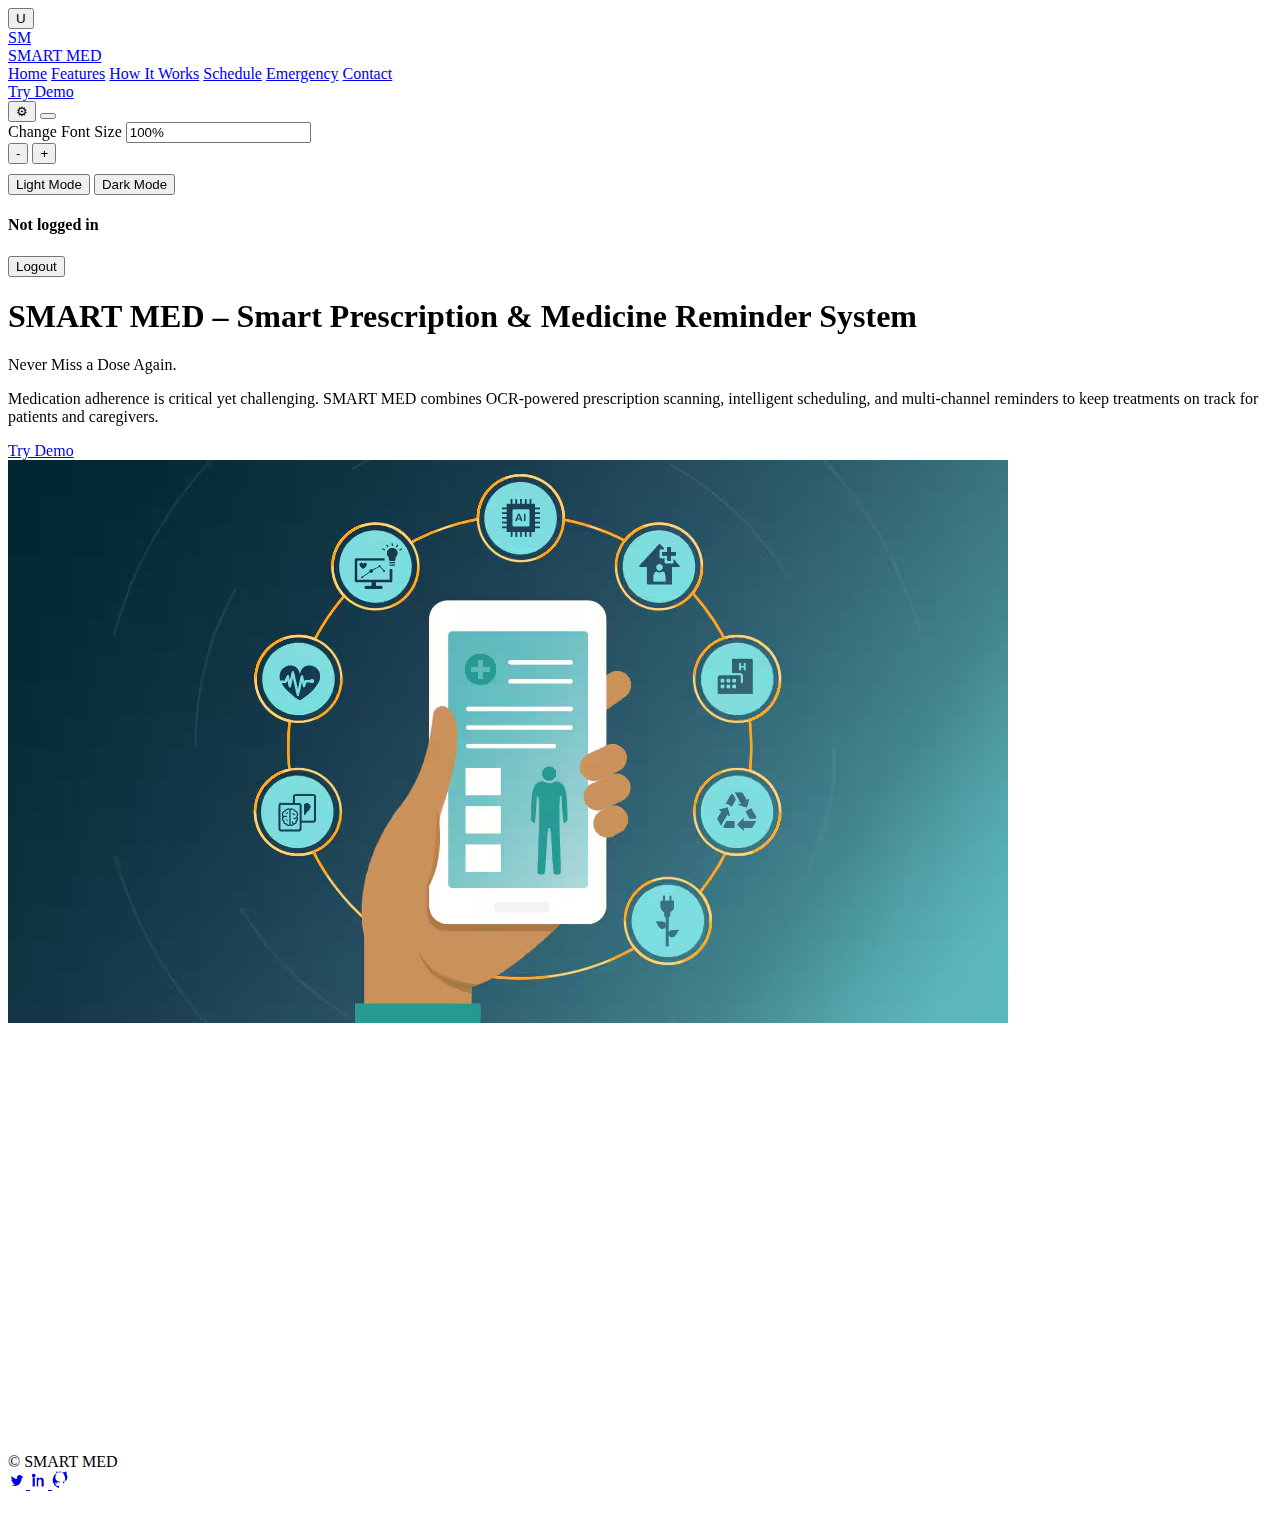
<file: index.html>
<!doctype html>
<html lang="en">
<head>
  <meta charset="utf-8">
  <meta name="viewport" content="width=device-width, initial-scale=1">
  <title>SMART MED – Smart Prescription & Medicine Reminder System</title>
  <link href="https://fonts.googleapis.com/css2?family=Inter:wght@400;600;700&display=swap" rel="stylesheet">
  <link href="https://unpkg.com/aos@2.3.4/dist/aos.css" rel="stylesheet">
  <link rel="stylesheet" href="assets/css/style.css">
</head>
<body>
  <header class="navbar">
    <div class="container nav-inner">
      <button class="profile-btn" id="profile-btn" aria-label="Profile">U</button>
      <a class="brand" href="index.html">
        <div class="brand-badge">SM</div>
        SMART MED
      </a>
      <nav class="nav-links">
        <a href="index.html">Home</a>
        <a href="features.html">Features</a>
        <a href="how-it-works.html">How It Works</a>
        <a href="schedule.html">Schedule</a>
        <a href="emergency.html">Emergency</a>
        <a href="contact.html">Contact</a>
      </nav>
      <div class="nav-cta">
        <a class="btn btn-outline" href="demo.html">Try Demo</a>
      </div>
      <button class="settings-btn" id="settings-btn" aria-label="Settings">⚙</button>
      <button class="nav-toggle"><span></span></button>
    </div>
    <div id="settings-menu" class="settings-menu" data-aos="fade-down">
      <div class="field">
        <label class="label" for="font-input">Change Font Size</label>
        <input class="input" id="font-input" type="text" value="100%">
      </div>
      <div class="font-actions">
        <button class="btn" id="font-minus" type="button">-</button>
        <button class="btn" id="font-plus" type="button">+</button>
      </div>
      <div class="field" style="margin-top:10px">
        <button class="btn" id="theme-light" type="button">Light Mode</button>
        <button class="btn" id="theme-dark" type="button">Dark Mode</button>
      </div>
    </div>
    <div id="profile-menu" class="profile-menu" data-aos="fade-down">
      <h4 id="profile-label">Not logged in</h4>
      <div class="profile-row"><button class="btn" id="logout-btn" type="button">Logout</button></div>
    </div>
  </header>
  <main>
    <section class="hero container" data-aos="fade-up">
      <div class="hero-text">
        <h1>SMART MED – Smart Prescription & Medicine Reminder System</h1>
        <div class="tagline">Never Miss a Dose Again.</div>
        <p>Medication adherence is critical yet challenging. SMART MED combines OCR-powered prescription scanning, intelligent scheduling, and multi-channel reminders to keep treatments on track for patients and caregivers.</p>
        <div class="btns">
          <a class="btn" href="demo.html">Try Demo</a>
        </div>
      </div>
      <div class="hero-image" aria-hidden="true">
        <img src="assets/img/health.avif" alt="Health banner">
      </div>
    </section>
    <section class="section container" data-aos="fade-up">
      <h2 class="section-title">Why SMART MED</h2>
      <p class="section-sub">Built for patients, caregivers, and clinicians with reliable reminders, clear prescriptions, and actionable insights.</p>
      <div class="btns">
        <a class="btn btn-outline" href="features.html">Explore Features</a>
        <a class="btn" href="how-it-works.html">See How It Works</a>
      </div>
    </section>
  </main>
  <section class="section container" data-aos="fade-up">
    <h2 class="section-title">About Us</h2>
    <p class="section-sub">Developed by the SMART MED team.</p>
    <div class="grid features-grid">
      <div class="feature-card">
        <div class="feature-icon"></div>
        <div>
          <h3>Krishna Singh</h3>
        </div>
      </div>
      <div class="feature-card">
        <div class="feature-icon"></div>
        <div>
          <h3>Utkarsh Rai</h3>
        </div>
      </div>
      <div class="feature-card">
        <div class="feature-icon"></div>
        <div>
          <h3>Abhijeet Jadhav</h3>
        </div>
      </div>
      <div class="feature-card">
        <div class="feature-icon"></div>
        <div>
          <h3>Akula Vivek</h3>
        </div>
      </div>
      <div class="feature-card">
        <div class="feature-icon"></div>
        <div>
          <h3>Harshit Hindocha</h3>
        </div>
      </div>
    </div>
  </section>
  
  <footer class="footer">
    <div class="container footer-inner">
      <div class="kicker">© SMART MED</div>
      <div class="social">
        <a href="https://twitter.com" aria-label="Twitter">
          <svg viewBox="0 0 24 24" width="18" height="18" fill="currentColor"><path d="M21 7.5c-.6.3-1.3.5-2 .6.7-.4 1.2-1.1 1.4-1.9-.7.4-1.4.7-2.2.8A3.4 3.4 0 0 0 12 9.6c0 .3 0 .6.1.8-2.9-.1-5.5-1.6-7.2-3.9-.3.6-.5 1.3-.5 2 0 1.4.7 2.6 1.8 3.3-.6 0-1.2-.2-1.7-.5 0 2 1.4 3.7 3.2 4.1-.3.1-.7.1-1 .1-.2 0-.5 0-.7-.1.5 1.6 2 2.8 3.7 2.8A6.9 6.9 0 0 1 3 18.5a9.7 9.7 0 0 0 5.3 1.6c6.3 0 9.8-5.2 9.8-9.8v-.4c.7-.5 1.2-1.1 1.9-1.8z"/></svg>
        </a>
        <a href="https://linkedin.com" aria-label="LinkedIn">
          <svg viewBox="0 0 24 24" width="18" height="18" fill="currentColor"><path d="M4.98 3.5a2.5 2.5 0 1 0 0 5.01 2.5 2.5 0 0 0 0-5.01zM3.5 8.98h2.96v11.54H3.5zM9.02 8.98h2.84v1.58h.04c.4-.76 1.38-1.56 2.84-1.56 3.03 0 3.59 1.99 3.59 4.58v6.94h-2.96v-6.15c0-1.47-.03-3.36-2.05-3.36-2.05 0-2.36 1.6-2.36 3.25v6.26H9.02z"/></svg>
        </a>
        <a href="https://github.com" aria-label="GitHub">
          <svg viewBox="0 0 24 24" width="18" height="18" fill="currentColor"><path d="M12 .8a11.2 11.2 0 0 0-3.5 21.8c.6.1.8-.3.8-.6v-2.2c-3.4.7-4.1-1.6-4.1-1.6-.6-1.4-1.3-1.8-1.3-1.8-1-.7.1-.7.1-.7 1.1.1 1.7 1.1 1.7 1.1 1 .1 1.7-.8 2.1-1.3-.9-.1-1.7-.4-2.4-.9 0 0 .8-.1 1.5-.1 1.6 0 2.9.9 3.3 1.4v-1.8c-2.8-.3-5.7-1.4-5.7-6.2 0-1.4.5-2.6 1.2-3.5-.1-.3-.5-1.8.1-3.7 0 0 1-.3 3.6 1.4 1-.3 2-.5 3.1-.5s2.1.2 3.1.5c2.6-1.7 3.6-1.4 3.6-1.4.6 1.9.2 3.4.1 3.7.8.9 1.2 2.1 1.2 3.5 0 4.8-2.9 6-5.7 6.2v2c0 .3.2.7.8.6A11.2 11.2 0 0 0 12 .8z"/></svg>
        </a>
      </div>
    </div>
  </footer>
  <script src="https://unpkg.com/aos@2.3.4/dist/aos.js"></script>
  <script src="assets/js/main.js"></script>
</body>
</html>
</file>
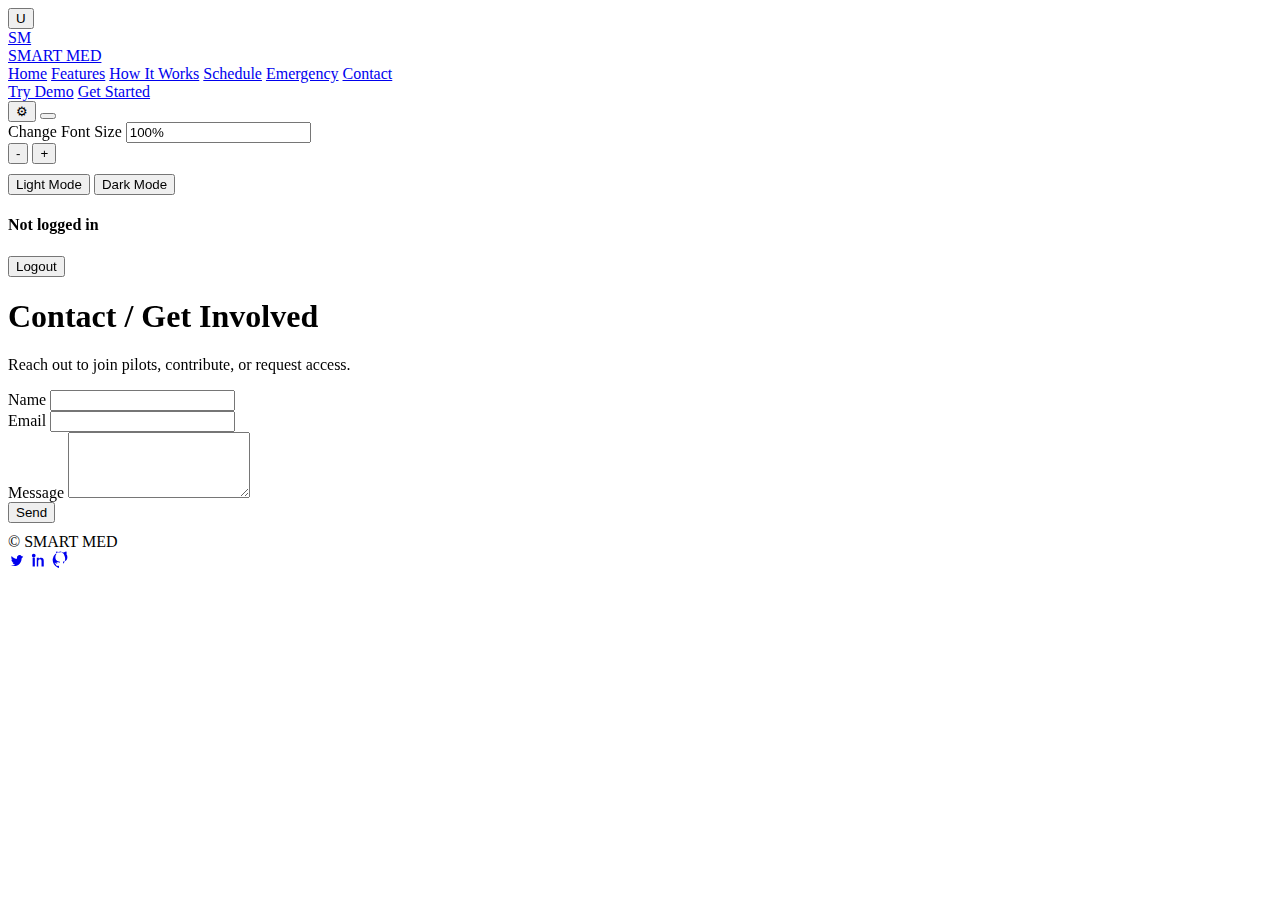
<file: contact.html>
<!doctype html>
<html lang="en">
<head>
  <meta charset="utf-8">
  <meta name="viewport" content="width=device-width, initial-scale=1">
  <title>SMART MED – Contact</title>
  <link href="https://fonts.googleapis.com/css2?family=Inter:wght@400;600;700&display=swap" rel="stylesheet">
  <link href="https://unpkg.com/aos@2.3.4/dist/aos.css" rel="stylesheet">
  <link rel="stylesheet" href="assets/css/style.css">
</head>
<body>
  <header class="navbar">
    <div class="container nav-inner">
      <button class="profile-btn" id="profile-btn" aria-label="Profile">U</button>
      <a class="brand" href="index.html">
        <div class="brand-badge">SM</div>
        SMART MED
      </a>
      <nav class="nav-links">
        <a href="index.html">Home</a>
        <a href="features.html">Features</a>
        <a href="how-it-works.html">How It Works</a>
        <a href="schedule.html">Schedule</a>
        <a href="emergency.html">Emergency</a>
        <a href="contact.html">Contact</a>
      </nav>
      <div class="nav-cta">
        <a class="btn btn-outline" href="demo.html">Try Demo</a>
        <a class="btn btn-primary" href="get-started.html">Get Started</a>
      </div>
      <button class="settings-btn" id="settings-btn" aria-label="Settings">⚙</button>
      <button class="nav-toggle"><span></span></button>
    </div>
    <div id="settings-menu" class="settings-menu" data-aos="fade-down">
      <div class="field">
        <label class="label" for="font-input">Change Font Size</label>
        <input class="input" id="font-input" type="text" value="100%">
      </div>
      <div class="font-actions">
        <button class="btn" id="font-minus" type="button">-</button>
        <button class="btn" id="font-plus" type="button">+</button>
      </div>
      <div class="field" style="margin-top:10px">
        <button class="btn" id="theme-light" type="button">Light Mode</button>
        <button class="btn" id="theme-dark" type="button">Dark Mode</button>
      </div>
    </div>
    <div id="profile-menu" class="profile-menu" data-aos="fade-down">
      <h4 id="profile-label">Not logged in</h4>
      <div class="profile-row"><button class="btn" id="logout-btn" type="button">Logout</button></div>
    </div>
  </header>
  <main>
    <section class="section container" data-aos="fade-up">
      <h1 class="section-title">Contact / Get Involved</h1>
      <p class="section-sub">Reach out to join pilots, contribute, or request access.</p>
      <div class="form">
        <form id="contact-form">
          <div class="field">
            <label class="label" for="name">Name</label>
            <input class="input" id="name" name="name" required>
          </div>
          <div class="field">
            <label class="label" for="email">Email</label>
            <input class="input" id="email" name="email" type="email" required>
          </div>
          <div class="field">
            <label class="label" for="message">Message</label>
            <textarea class="textarea" id="message" name="message" rows="4" required></textarea>
          </div>
          <div class="field">
            <button class="btn btn-primary" type="submit">Send</button>
          </div>
        </form>
        <div id="contact-msg" class="section-sub" style="margin-top:10px"></div>
      </div>
    </section>
  </main>
  <footer class="footer">
    <div class="container footer-inner">
      <div class="kicker">© SMART MED</div>
      <div class="social">
        <a href="https://twitter.com" aria-label="Twitter"><svg viewBox="0 0 24 24" width="18" height="18" fill="currentColor"><path d="M21 7.5c-.6.3-1.3.5-2 .6.7-.4 1.2-1.1 1.4-1.9-.7.4-1.4.7-2.2.8A3.4 3.4 0 0 0 12 9.6c0 .3 0 .6.1.8-2.9-.1-5.5-1.6-7.2-3.9-.3.6-.5 1.3-.5 2 0 1.4.7 2.6 1.8 3.3-.6 0-1.2-.2-1.7-.5 0 2 1.4 3.7 3.2 4.1-.3.1-.7.1-1 .1-.2 0-.5 0-.7-.1.5 1.6 2 2.8 3.7 2.8A6.9 6.9 0 0 1 3 18.5a9.7 9.7 0 0 0 5.3 1.6c6.3 0 9.8-5.2 9.8-9.8v-.4c.7-.5 1.2-1.1 1.9-1.8z"/></svg></a>
        <a href="https://linkedin.com" aria-label="LinkedIn"><svg viewBox="0 0 24 24" width="18" height="18" fill="currentColor"><path d="M4.98 3.5a2.5 2.5 0 1 0 0 5.01 2.5 2.5 0 0 0 0-5.01zM3.5 8.98h2.96v11.54H3.5zM9.02 8.98h2.84v1.58h.04c.4-.76 1.38-1.56 2.84-1.56 3.03 0 3.59 1.99 3.59 4.58v6.94h-2.96v-6.15c0-1.47-.03-3.36-2.05-3.36-2.05 0-2.36 1.6-2.36 3.25v6.26H9.02z"/></svg></a>
        <a href="https://github.com" aria-label="GitHub"><svg viewBox="0 0 24 24" width="18" height="18" fill="currentColor"><path d="M12 .8a11.2 11.2 0 0 0-3.5 21.8c.6.1.8-.3.8-.6v-2.2c-3.4.7-4.1-1.6-4.1-1.6-.6-1.4-1.3-1.8-1.3-1.8-1-.7.1-.7.1-.7 1.1.1 1.7 1.1 1.7 1.1 1 .1 1.7-.8 2.1-1.3-.9-.1-1.7-.4-2.4-.9 0 0 .8-.1 1.5-.1 1.6 0 2.9.9 3.3 1.4v-1.8c-2.8-.3-5.7-1.4-5.7-6.2 0-1.4.5-2.6 1.2-3.5-.1-.3-.5-1.8.1-3.7 0 0 1-.3 3.6 1.4 1-.3 2-.5 3.1-.5s2.1.2 3.1.5c2.6-1.7 3.6-1.4 3.6-1.4.6 1.9.2 3.4.1 3.7.8.9 1.2 2.1 1.2 3.5 0 4.8-2.9 6-5.7 6.2v2c0 .3.2.7.8.6A11.2 11.2 0 0 0 12 .8z"/></svg></a>
      </div>
    </div>
  </footer>
  <script src="https://unpkg.com/aos@2.3.4/dist/aos.js"></script>
  <script src="assets/js/main.js"></script>
</body>
</html>
</file>
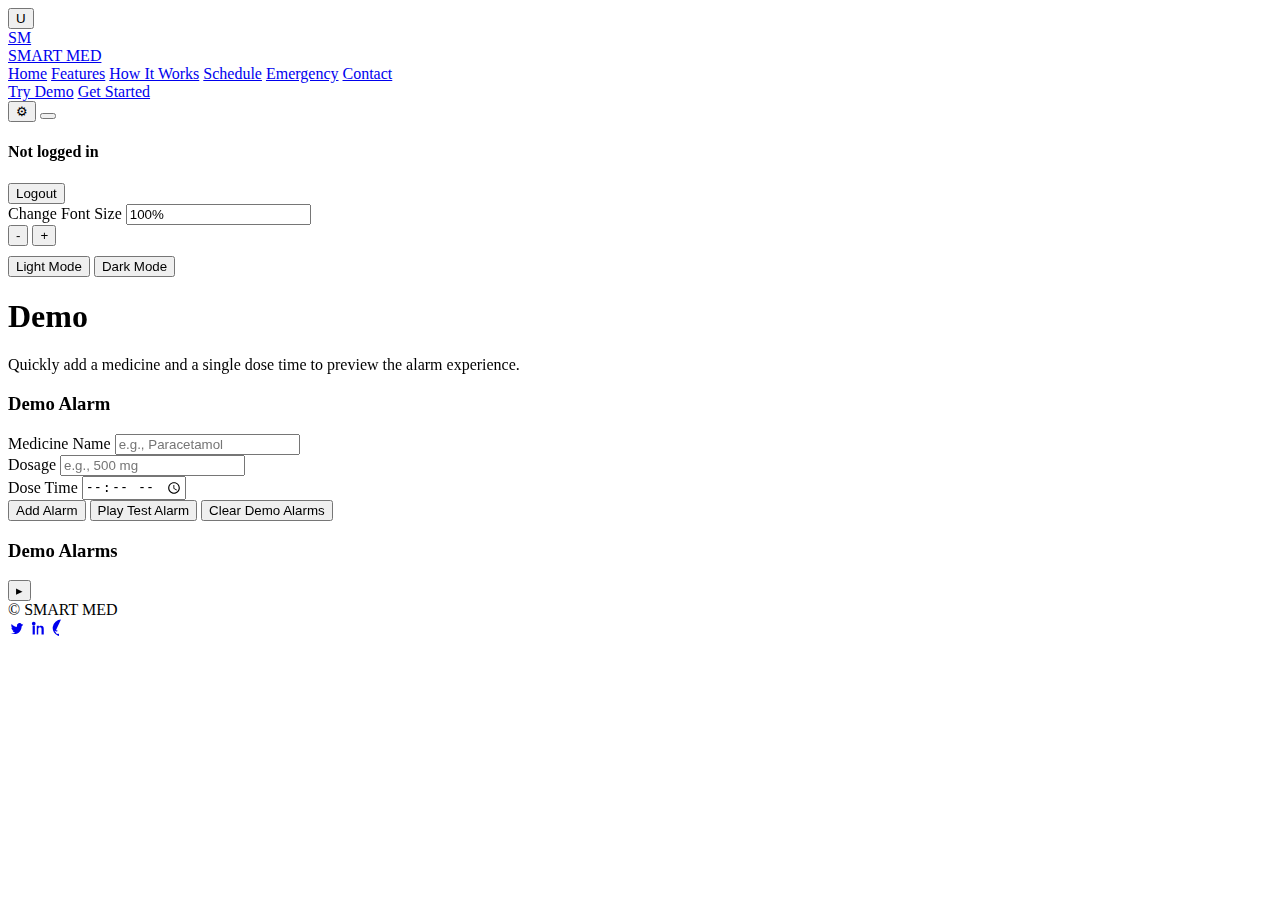
<file: demo.html>
<!doctype html>
<html lang="en">
<head>
  <meta charset="utf-8">
  <meta name="viewport" content="width=device-width, initial-scale=1">
  <title>SMART MED – Demo</title>
  <link href="https://fonts.googleapis.com/css2?family=Inter:wght@400;600;700&display=swap" rel="stylesheet">
  <link href="https://unpkg.com/aos@2.3.4/dist/aos.css" rel="stylesheet">
  <link rel="stylesheet" href="assets/css/style.css">
</head>
<body>
  <header class="navbar">
    <div class="container nav-inner">
      <button class="profile-btn" id="profile-btn" aria-label="Profile">U</button>
      <a class="brand" href="index.html">
        <div class="brand-badge">SM</div>
        SMART MED
      </a>
      <nav class="nav-links">
        <a href="index.html">Home</a>
        <a href="features.html">Features</a>
        <a href="how-it-works.html">How It Works</a>
        <a href="schedule.html">Schedule</a>
        <a href="emergency.html">Emergency</a>
        <a href="contact.html">Contact</a>
      </nav>
      <div class="nav-cta">
        <a class="btn btn-outline" href="demo.html">Try Demo</a>
        <a class="btn btn-primary" href="get-started.html">Get Started</a>
      </div>
      <button class="settings-btn" id="settings-btn" aria-label="Settings">⚙</button>
      <button class="nav-toggle"><span></span></button>
    </div>
    <div id="profile-menu" class="profile-menu" data-aos="fade-down">
      <h4 id="profile-label">Not logged in</h4>
      <div class="profile-row"><button class="btn" id="logout-btn" type="button">Logout</button></div>
    </div>
    <div id="settings-menu" class="settings-menu" data-aos="fade-down">
      <div class="field">
        <label class="label" for="font-input">Change Font Size</label>
        <input class="input" id="font-input" type="text" value="100%">
      </div>
      <div class="font-actions">
        <button class="btn" id="font-minus" type="button">-</button>
        <button class="btn" id="font-plus" type="button">+</button>
      </div>
      <div class="field" style="margin-top:10px">
        <button class="btn" id="theme-light" type="button">Light Mode</button>
        <button class="btn" id="theme-dark" type="button">Dark Mode</button>
      </div>
    </div>
  </header>
  <main>
    <section class="section container" data-aos="fade-up">
      <h1 class="section-title">Demo</h1>
      <p class="section-sub">Quickly add a medicine and a single dose time to preview the alarm experience.</p>
      <div class="demo">
        <div class="form">
          <h3>Demo Alarm</h3>
          <div class="field">
            <label class="label" for="d-med">Medicine Name</label>
            <input class="input" id="d-med" placeholder="e.g., Paracetamol">
          </div>
          <div class="field">
            <label class="label" for="d-dose">Dosage</label>
            <input class="input" id="d-dose" placeholder="e.g., 500 mg">
          </div>
          <div class="field">
            <label class="label" for="d-time">Dose Time</label>
            <input class="input" id="d-time" type="time">
          </div>
          <div class="field">
            <button class="btn btn-primary" id="d-add" type="button">Add Alarm</button>
            <button class="btn" id="d-test" type="button">Play Test Alarm</button>
            <button class="btn" id="d-clear" type="button">Clear Demo Alarms</button>
          </div>
        </div>
        <div class="schedule">
          <div class="collapse-header" id="d-alarms-toggle">
            <h3>Demo Alarms</h3>
            <button type="button" class="chevron-btn" aria-expanded="false">▸</button>
          </div>
          <div id="d-alarms" class="schedule-list hide"></div>
          <div id="d-banner" class="alarm-banner hide"></div>
        </div>
      </div>
    </section>
  </main>
  <footer class="footer">
    <div class="container footer-inner">
      <div class="kicker">© SMART MED</div>
      <div class="social">
        <a href="https://twitter.com" aria-label="Twitter"><svg viewBox="0 0 24 24" width="18" height="18" fill="currentColor"><path d="M21 7.5c-.6.3-1.3.5-2 .6.7-.4 1.2-1.1 1.4-1.9-.7.4-1.4.7-2.2.8A3.4 3.4 0 0 0 12 9.6c0 .3 0 .6.1.8-2.9-.1-5.5-1.6-7.2-3.9-.3.6-.5 1.3-.5 2 0 1.4.7 2.6 1.8 3.3-.6 0-1.2-.2-1.7-.5 0 2 1.4 3.7 3.2 4.1-.3.1-.7.1-1 .1-.2 0-.5 0-.7-.1.5 1.6 2 2.8 3.7 2.8A6.9 6.9 0 0 1 3 18.5a9.7 9.7 0 0 0 5.3 1.6c6.3 0 9.8-5.2 9.8-9.8v-.4c.7-.5 1.2-1.1 1.9-1.8z"/></svg></a>
        <a href="https://linkedin.com" aria-label="LinkedIn"><svg viewBox="0 0 24 24" width="18" height="18" fill="currentColor"><path d="M4.98 3.5a2.5 2.5 0 1 0 0 5.01 2.5 2.5 0 0 0 0-5.01zM3.5 8.98h2.96v11.54H3.5zM9.02 8.98h2.84v1.58h.04c.4-.76 1.38-1.56 2.84-1.56 3.03 0 3.59 1.99 3.59 4.58v6.94h-2.96v-6.15c0-1.47-.03-3.36-2.05-3.36-2.05 0-2.36 1.6-2.36 3.25v6.26H9.02z"/></svg></a>
        <a href="https://github.com" aria-label="GitHub"><svg viewBox="0 0 24 24" width="18" height="18" fill="currentColor"><path d="M12 .8a11.2 11.2 0 0 0-3.5 21.8c.6.1.8-.3.8-.6v-2.2c-3.4.7-4.1-1.6-4.1-1.6-.6-1.4-1.3-1.8-1.3-1.8-1-.7.1-.7.1-.7 1.1.1 1.7 1.1 1.7 1.1 1 .1 1.7-.8 2.1-1.3-.9-.1-1.7-.4-2.4-.9 0 0 .8-
 .1 1.5-.1 1.6 0 2.9.9 3.3 1.4v-1.8c-2.8-.3-5.7-1.4-5.7-6.2 0-1.4.5-2.6 1.2-3.5-.1-.3-.5-1.8.1-3.7 0 0 1-.3 3.6 1.4 1-.3 2-.5 3.1-.5s2.1.2 3.1.5c2.6-1.7 3.6-1.4 3.6-1.4.6 1.9.2 3.4.1 3.7.8.9 1.2 2.1 1.2 3.5 0 4.8-2.9 6-5.7 6.2v2c0 .3.2.7.8.6A11.2 11.2 0 0 0 12 .8z"/></svg></a>
      </div>
    </div>
  </footer>
  <script src="https://unpkg.com/aos@2.3.4/dist/aos.js"></script>
  <script src="assets/js/main.js"></script>
  <script>
  (function(){
    var list=document.getElementById('d-alarms');
    var toggle=document.getElementById('d-alarms-toggle');
    var btn=toggle?toggle.querySelector('.chevron-btn'):null; var open=false;
    function setOpen(o){ open=o; if(list) list.classList.toggle('hide', !open); if(btn){ btn.classList.toggle('open', o); btn.setAttribute('aria-expanded', String(o)); } }
    if(toggle && btn){ toggle.addEventListener('click', function(){ setOpen(!open); }); }
    var alarms=[]; var timeouts=[]; var banner=document.getElementById('d-banner');
    function playBeep(){ try{ var ctx=new (window.AudioContext||window.webkitAudioContext)(); var o=ctx.createOscillator(); var g=ctx.createGain(); o.frequency.value=880; o.type='sine'; o.connect(g); g.connect(ctx.destination); o.start(); setTimeout(function(){ g.gain.exponentialRampToValueAtTime(0.0001, ctx.currentTime+0.5); o.stop(); }, 800); }catch(e){ alert('Alarm!'); } }
    function render(){ if(!list) return; list.innerHTML=alarms.map(function(a,i){ return '<div class="schedule-item"><div><div class="pill">'+a.time+'</div><div>'+a.name+' • '+a.dose+'</div></div><div><button class="btn" data-i="'+i+'">Remove</button></div></div>'; }).join(''); Array.prototype.forEach.call(list.querySelectorAll('button[data-i]'), function(b){ b.addEventListener('click', function(){ var i=parseInt(b.getAttribute('data-i')); alarms.splice(i,1); render(); }); }); }
    function scheduleAt(hm, payload){ var parts=hm.split(':'); if(parts.length<2) return; var h=parseInt(parts[0]); var m=parseInt(parts[1]); var now=new Date(); var target=new Date(now.getFullYear(), now.getMonth(), now.getDate(), h, m, 0, 0); if(target<=now) target=new Date(target.getTime()+24*3600*1000); var ms=target.getTime()-now.getTime(); var t=setTimeout(function(){ banner.classList.remove('hide'); banner.textContent='Alarm: '+payload.name+' • '+payload.dose+' • '+hm; playBeep(); setTimeout(function(){ banner.classList.add('hide'); }, 6000); }, ms); timeouts.push(t); }
    var add=document.getElementById('d-add'); var test=document.getElementById('d-test'); var clear=document.getElementById('d-clear');
    if(add){ add.addEventListener('click', function(){ var name=document.getElementById('d-med').value.trim(); var dose=document.getElementById('d-dose').value.trim(); var time=document.getElementById('d-time').value.trim(); if(!name || !time){ alert('Enter medicine and dose time'); return; } alarms.push({ name:name, dose:dose||'', time:time }); render(); scheduleAt(time, { name:name, dose:dose||'' }); setOpen(true); }); }
    if(test){ test.addEventListener('click', function(){ banner.classList.remove('hide'); banner.textContent='Test Alarm'; playBeep(); setTimeout(function(){ banner.classList.add('hide'); }, 3000); }); }
    if(clear){ clear.addEventListener('click', function(){ alarms=[]; render(); timeouts.forEach(function(t){ try{ clearTimeout(t); }catch(e){} }); timeouts=[]; }); }
  })();
  </script>
  </body>
</html>
</file>
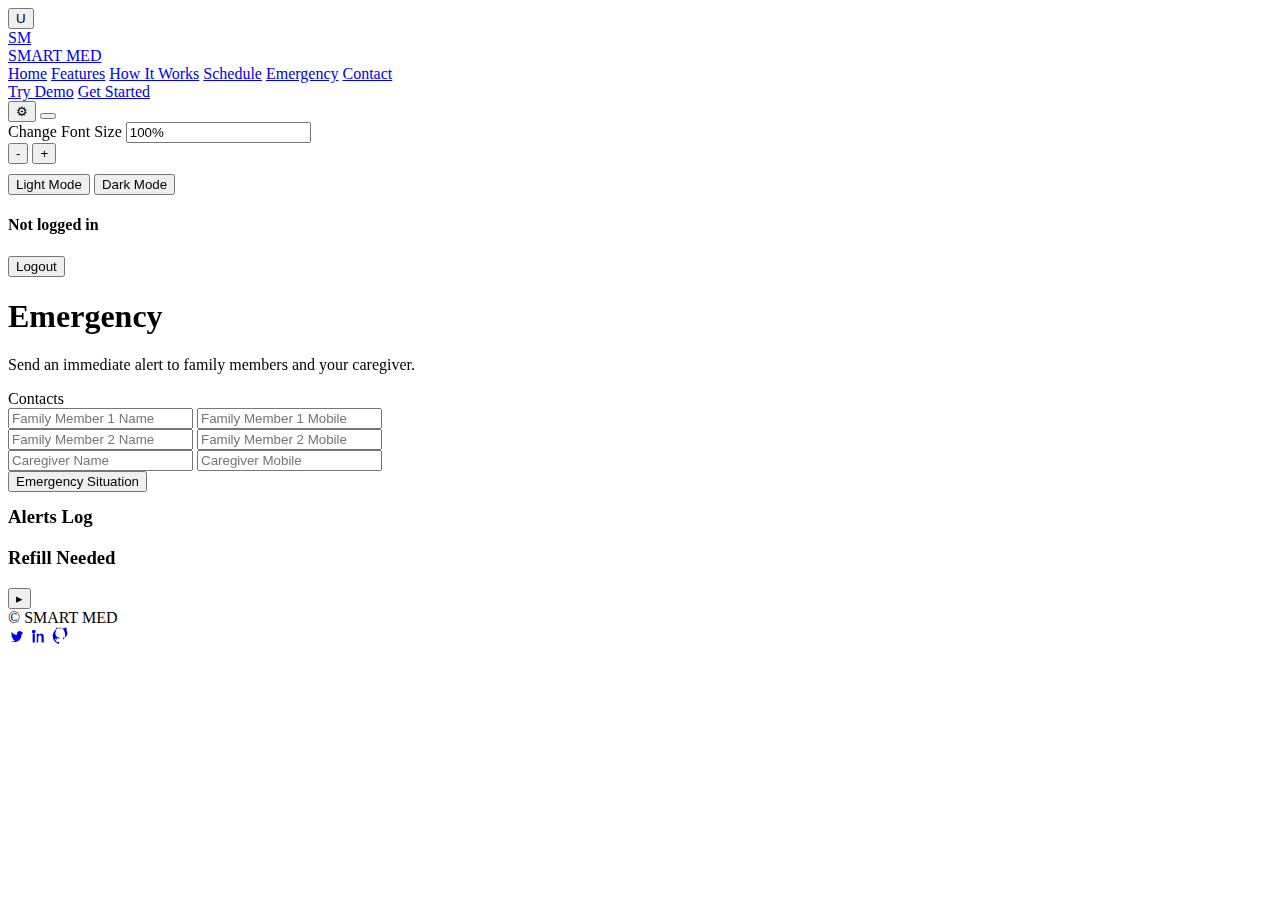
<file: emergency.html>
<!doctype html>
<html lang="en">
<head>
  <meta charset="utf-8">
  <meta name="viewport" content="width=device-width, initial-scale=1">
  <title>SMART MED – Emergency</title>
  <link href="https://fonts.googleapis.com/css2?family=Inter:wght@400;600;700&display=swap" rel="stylesheet">
  <link href="https://unpkg.com/aos@2.3.4/dist/aos.css" rel="stylesheet">
  <link rel="stylesheet" href="assets/css/style.css">
</head>
<body>
  <header class="navbar">
    <div class="container nav-inner">
      <button class="profile-btn" id="profile-btn" aria-label="Profile">U</button>
      <a class="brand" href="index.html">
        <div class="brand-badge">SM</div>
        SMART MED
      </a>
      <nav class="nav-links">
        <a href="index.html">Home</a>
        <a href="features.html">Features</a>
        <a href="how-it-works.html">How It Works</a>
        <a href="schedule.html">Schedule</a>
        <a href="emergency.html">Emergency</a>
        <a href="contact.html">Contact</a>
      </nav>
      <div class="nav-cta">
        <a class="btn btn-outline" href="demo.html">Try Demo</a>
        <a class="btn btn-primary" href="get-started.html">Get Started</a>
      </div>
      <button class="settings-btn" id="settings-btn" aria-label="Settings">⚙</button>
      <button class="nav-toggle"><span></span></button>
    </div>
    <div id="settings-menu" class="settings-menu" data-aos="fade-down">
      <div class="field">
        <label class="label" for="font-input">Change Font Size</label>
        <input class="input" id="font-input" type="text" value="100%">
      </div>
      <div class="font-actions">
        <button class="btn" id="font-minus" type="button">-</button>
        <button class="btn" id="font-plus" type="button">+</button>
      </div>
      <div class="field" style="margin-top:10px">
        <button class="btn" id="theme-light" type="button">Light Mode</button>
        <button class="btn" id="theme-dark" type="button">Dark Mode</button>
      </div>
    </div>
    <div id="profile-menu" class="profile-menu" data-aos="fade-down">
      <h4 id="profile-label">Not logged in</h4>
      <div class="profile-row"><button class="btn" id="logout-btn" type="button">Logout</button></div>
    </div>
  </header>
  <main>
    <section class="section container" data-aos="fade-up">
      <h1 class="section-title">Emergency</h1>
      <p class="section-sub">Send an immediate alert to family members and your caregiver.</p>
      <div class="form">
        <div class="field"><div class="label">Contacts</div></div>
        <div class="field">
          <div class="time-list">
            <input class="input" id="emer-fam1-name" placeholder="Family Member 1 Name">
            <input class="input" id="emer-fam1-mobile" placeholder="Family Member 1 Mobile">
          </div>
        </div>
        <div class="field">
          <div class="time-list">
            <input class="input" id="emer-fam2-name" placeholder="Family Member 2 Name">
            <input class="input" id="emer-fam2-mobile" placeholder="Family Member 2 Mobile">
          </div>
        </div>
        <div class="field">
          <div class="time-list">
            <input class="input" id="emer-care-name" placeholder="Caregiver Name">
            <input class="input" id="emer-care-mobile" placeholder="Caregiver Mobile">
          </div>
        </div>
        <div class="field">
          <button class="btn btn-secondary" id="emergency-btn" type="button">Emergency Situation</button>
        </div>
        <div id="emergency-banner" class="emergency-banner" style="display:none">MESSAGE DELIVERED</div>
        <h3 style="margin-top:14px">Alerts Log</h3>
        <div id="emergency-alerts" class="schedule-list"></div>
        <div class="collapse-header" id="emer-refill-toggle" style="margin-top:14px">
          <h3>Refill Needed</h3>
          <button type="button" class="chevron-btn" aria-expanded="false">▸</button>
        </div>
        <div id="emer-refill-list" class="schedule-list hide"></div>
      </div>
    </section>
  </main>
  <footer class="footer">
    <div class="container footer-inner">
      <div class="kicker">© SMART MED</div>
      <div class="social">
        <a href="https://twitter.com" aria-label="Twitter"><svg viewBox="0 0 24 24" width="18" height="18" fill="currentColor"><path d="M21 7.5c-.6.3-1.3.5-2 .6.7-.4 1.2-1.1 1.4-1.9-.7.4-1.4.7-2.2.8A3.4 3.4 0 0 0 12 9.6c0 .3 0 .6.1.8-2.9-.1-5.5-1.6-7.2-3.9-.3.6-.5 1.3-.5 2 0 1.4.7 2.6 1.8 3.3-.6 0-1.2-.2-1.7-.5 0 2 1.4 3.7 3.2 4.1-.3.1-.7.1-1 .1-.2 0-.5 0-.7-.1.5 1.6 2 2.8 3.7 2.8A6.9 6.9 0 0 1 3 18.5a9.7 9.7 0 0 0 5.3 1.6c6.3 0 9.8-5.2 9.8-9.8v-.4c.7-.5 1.2-1.1 1.9-1.8z"/></svg></a>
        <a href="https://linkedin.com" aria-label="LinkedIn"><svg viewBox="0 0 24 24" width="18" height="18" fill="currentColor"><path d="M4.98 3.5a2.5 2.5 0 1 0 0 5.01 2.5 2.5 0 0 0 0-5.01zM3.5 8.98h2.96v11.54H3.5zM9.02 8.98h2.84v1.58h.04c.4-.76 1.38-1.56 2.84-1.56 3.03 0 3.59 1.99 3.59 4.58v6.94h-2.96v-6.15c0-1.47-.03-3.36-2.05-3.36-2.05 0-2.36 1.6-2.36 3.25v6.26H9.02z"/></svg></a>
        <a href="https://github.com" aria-label="GitHub"><svg viewBox="0 0 24 24" width="18" height="18" fill="currentColor"><path d="M12 .8a11.2 11.2 0 0 0-3.5 21.8c.6.1.8-.3.8-.6v-2.2c-3.4 .7-4.1-1.6-4.1-1.6-.6-1.4-1.3-1.8-1.3-1.8-1-.7.1-.7.1-.7 1.1.1 1.7 1.1 1.7 1.1 1 .1 1.7-.8 2.1-1.3-.9-.1-1.7-.4-2.4-.9 0 0 .8-.1 1.5-.1 1.6 0 2.9 .9 3.3 1.4v-1.8c-2.8-.3-5.7-1.4-5.7-6.2 0-1.4 .5-2.6 1.2-3.5-.1-.3-.5-1.8 .1-3.7 0 0 1-.3 3.6 1.4 1-.3 2-.5 3.1-.5s2.1 .2 3.1 .5c2.6-1.7 3.6-1.4 3.6-1.4 .6 1.9 .2 3.4 .1 3.7 .8 .9 1.2 2.1 1.2 3.5 0 4.8-2.9 6-5.7 6.2v2c0 .3 .2 .7 .8 .6A11.2 11.2 0 0 0 12 .8z"/></svg></a>
      </div>
    </div>
  </footer>
  <script src="https://unpkg.com/aos@2.3.4/dist/aos.js"></script>
  <script src="assets/js/main.js"></script>
</body>
</html>
</file>
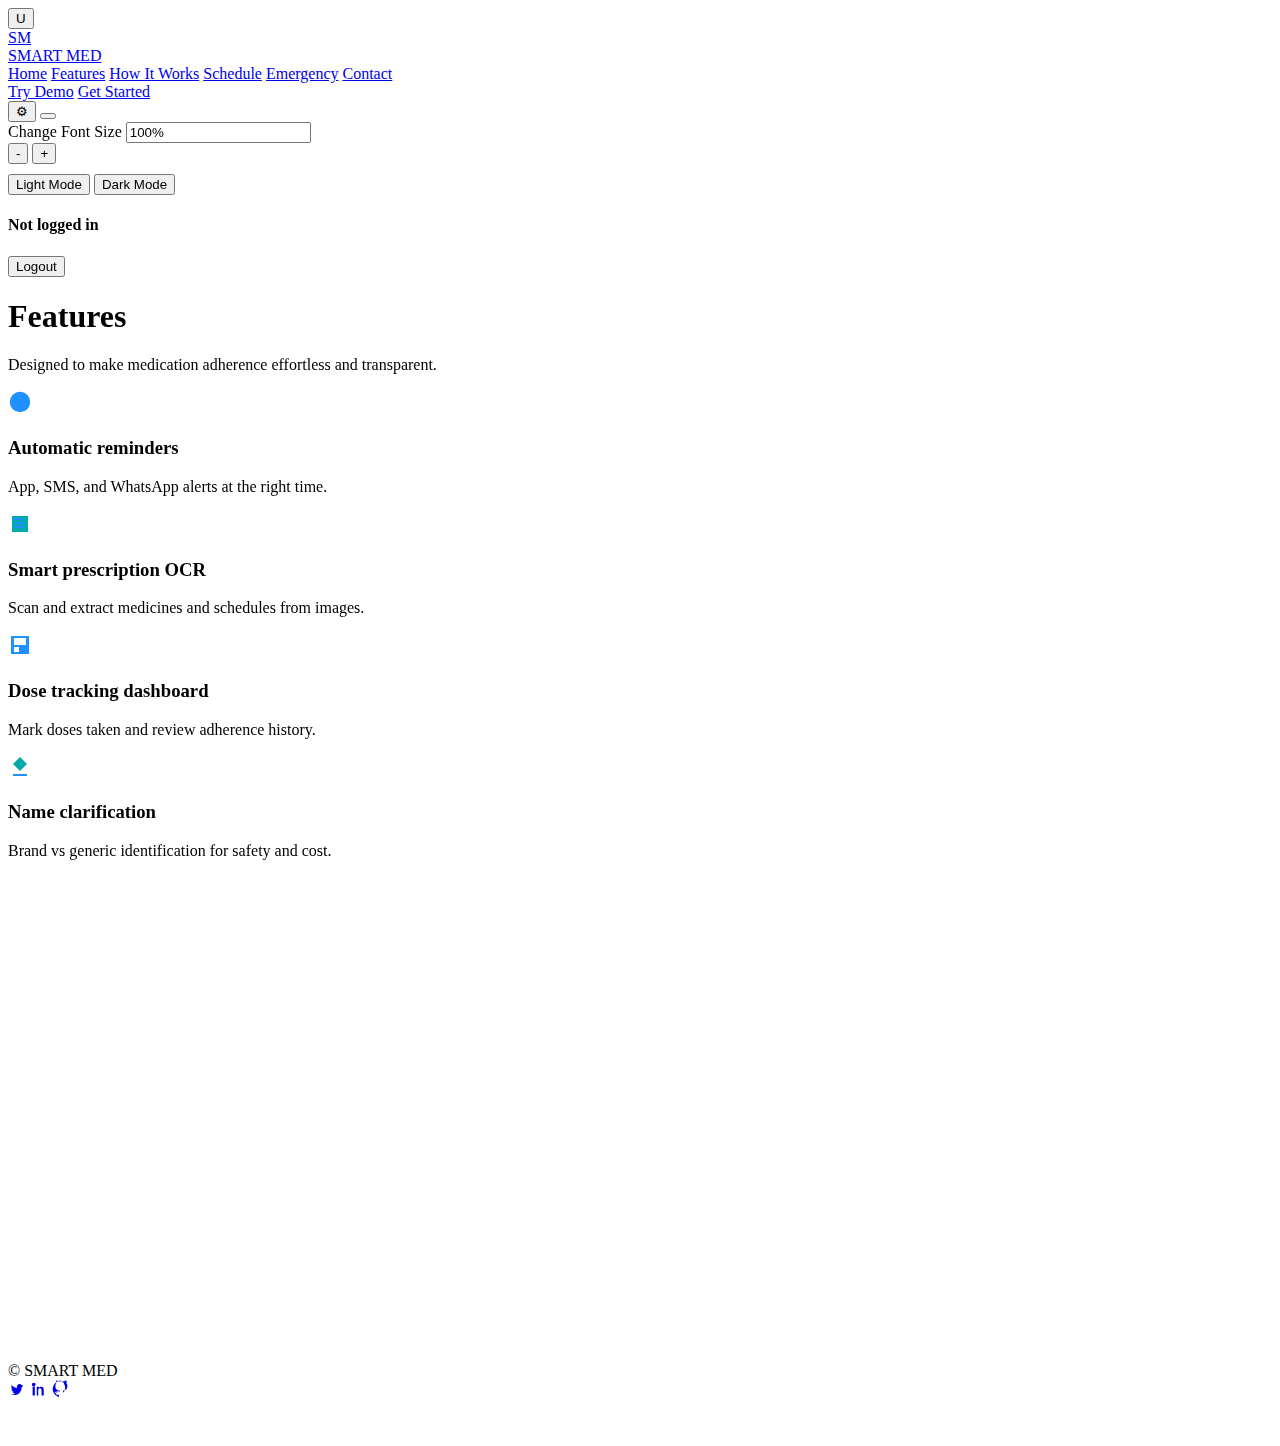
<file: features.html>
<!doctype html>
<html lang="en">
<head>
  <meta charset="utf-8">
  <meta name="viewport" content="width=device-width, initial-scale=1">
  <title>SMART MED – Features</title>
  <link href="https://fonts.googleapis.com/css2?family=Inter:wght@400;600;700&display=swap" rel="stylesheet">
  <link href="https://unpkg.com/aos@2.3.4/dist/aos.css" rel="stylesheet">
  <link rel="stylesheet" href="assets/css/style.css">
</head>
<body>
  <header class="navbar">
    <div class="container nav-inner">
      <button class="profile-btn" id="profile-btn" aria-label="Profile">U</button>
      <a class="brand" href="index.html">
        <div class="brand-badge">SM</div>
        SMART MED
      </a>
      <nav class="nav-links">
        <a href="index.html">Home</a>
        <a href="features.html">Features</a>
        <a href="how-it-works.html">How It Works</a>
        <a href="schedule.html">Schedule</a>
        <a href="emergency.html">Emergency</a>
        <a href="contact.html">Contact</a>
      </nav>
      <div class="nav-cta">
        <a class="btn btn-outline" href="demo.html">Try Demo</a>
        <a class="btn btn-primary" href="get-started.html">Get Started</a>
      </div>
      <button class="settings-btn" id="settings-btn" aria-label="Settings">⚙</button>
      <button class="nav-toggle"><span></span></button>
    </div>
    <div id="settings-menu" class="settings-menu" data-aos="fade-down">
      <div class="field">
        <label class="label" for="font-input">Change Font Size</label>
        <input class="input" id="font-input" type="text" value="100%">
      </div>
      <div class="font-actions">
        <button class="btn" id="font-minus" type="button">-</button>
        <button class="btn" id="font-plus" type="button">+</button>
      </div>
      <div class="field" style="margin-top:10px">
        <button class="btn" id="theme-light" type="button">Light Mode</button>
        <button class="btn" id="theme-dark" type="button">Dark Mode</button>
      </div>
    </div>
    <div id="profile-menu" class="profile-menu" data-aos="fade-down">
      <h4 id="profile-label">Not logged in</h4>
      <div class="profile-row"><button class="btn" id="logout-btn" type="button">Logout</button></div>
    </div>
  </header>
  <main>
    <section class="section container" data-aos="fade-up">
      <h1 class="section-title">Features</h1>
      <p class="section-sub">Designed to make medication adherence effortless and transparent.</p>
      <div class="grid features-grid">
        <div class="feature-card" data-aos="fade-up">
          <div class="feature-icon">
            <svg viewBox="0 0 24 24" width="24" height="24"><path fill="#1E90FF" d="M12 1.8A10.2 10.2 0 1 0 22.2 12 10.2 10.2 0 0 0 12 1.8zm.8 5.2h-1.6v5l4.6 2.8.8-1.3-3.8-2.3z"/></svg>
          </div>
          <div>
            <h3>Automatic reminders</h3>
            <p>App, SMS, and WhatsApp alerts at the right time.</p>
          </div>
        </div>
        <div class="feature-card" data-aos="fade-up" data-aos-delay="50">
          <div class="feature-icon">
            <svg viewBox="0 0 24 24" width="24" height="24"><path fill="#00AAAA" d="M4 4h16v16H4z"/><path fill="#1E90FF" d="M6 6h8v2H6zm0 4h12v2H6zm0 4h10v2H6z"/></svg>
          </div>
          <div>
            <h3>Smart prescription OCR</h3>
            <p>Scan and extract medicines and schedules from images.</p>
          </div>
        </div>
        <div class="feature-card" data-aos="fade-up" data-aos-delay="100">
          <div class="feature-icon">
            <svg viewBox="0 0 24 24" width="24" height="24"><path fill="#1E90FF" d="M3 3h18v18H3z"/><path fill="#fff" d="M6 14h5v5H6zM6 5h12v7H6z"/></svg>
          </div>
          <div>
            <h3>Dose tracking dashboard</h3>
            <p>Mark doses taken and review adherence history.</p>
          </div>
        </div>
        <div class="feature-card" data-aos="fade-up" data-aos-delay="150">
          <div class="feature-icon">
            <svg viewBox="0 0 24 24" width="24" height="24"><path fill="#00AAAA" d="M12 2l7 7-7 7-7-7z"/><path fill="#1E90FF" d="M5 19h14v2H5z"/></svg>
          </div>
          <div>
            <h3>Name clarification</h3>
            <p>Brand vs generic identification for safety and cost.</p>
          </div>
        </div>
        <div class="feature-card" data-aos="fade-up" data-aos-delay="200">
          <div class="feature-icon">
            <svg viewBox="0 0 24 24" width="24" height="24"><path fill="#1E90FF" d="M12 2a6 6 0 0 1 6 6v2h2v8H4v-8h2V8a6 6 0 0 1 6-6zm-2 8v2h4v-2z"/></svg>
          </div>
          <div>
            <h3>Caregiver notifications</h3>
            <p>Share adherence updates with family or caregivers.</p>
          </div>
        </div>
        <div class="feature-card" data-aos="fade-up" data-aos-delay="250">
          <div class="feature-icon">
            <svg viewBox="0 0 24 24" width="24" height="24"><path fill="#00AAAA" d="M4 6h16v12H4z"/><path fill="#1E90FF" d="M6 8h8v2H6zm0 4h10v2H6z"/></svg>
          </div>
          <div>
            <h3>Refill alerts</h3>
            <p>Stock prediction to avoid running out of medicine.</p>
          </div>
        </div>
        <div class="feature-card" data-aos="fade-up" data-aos-delay="300">
          <div class="feature-icon">
            <svg viewBox="0 0 24 24" width="24" height="24"><path fill="#1E90FF" d="M12 3l8 5v8l-8 5-8-5V8z"/><path fill="#fff" d="M11 9h2v6h-2z"/></svg>
          </div>
          <div>
            <h3>Doctor dashboard</h3>
            <p>Clinician view for treatment progress visibility.</p>
          </div>
        </div>
        <div class="feature-card" data-aos="fade-up" data-aos-delay="350">
          <div class="feature-icon">
            <svg viewBox="0 0 24 24" width="24" height="24"><circle cx="12" cy="12" r="10" fill="#00AAAA"/><path fill="#fff" d="M11 6h2v6h-2zm0 8h2v2h-2z"/></svg>
          </div>
          <div>
            <h3>Emergency alerts</h3>
            <p>Escalation when critical doses are missed.</p>
          </div>
        </div>
      </div>
    </section>
  </main>
  <footer class="footer">
    <div class="container footer-inner">
      <div class="kicker">© SMART MED</div>
      <div class="social">
        <a href="https://twitter.com" aria-label="Twitter"><svg viewBox="0 0 24 24" width="18" height="18" fill="currentColor"><path d="M21 7.5c-.6.3-1.3.5-2 .6.7-.4 1.2-1.1 1.4-1.9-.7.4-1.4.7-2.2.8A3.4 3.4 0 0 0 12 9.6c0 .3 0 .6.1.8-2.9-.1-5.5-1.6-7.2-3.9-.3.6-.5 1.3-.5 2 0 1.4.7 2.6 1.8 3.3-.6 0-1.2-.2-1.7-.5 0 2 1.4 3.7 3.2 4.1-.3.1-.7.1-1 .1-.2 0-.5 0-.7-.1.5 1.6 2 2.8 3.7 2.8A6.9 6.9 0 0 1 3 18.5a9.7 9.7 0 0 0 5.3 1.6c6.3 0 9.8-5.2 9.8-9.8v-.4c.7-.5 1.2-1.1 1.9-1.8z"/></svg></a>
        <a href="https://linkedin.com" aria-label="LinkedIn"><svg viewBox="0 0 24 24" width="18" height="18" fill="currentColor"><path d="M4.98 3.5a2.5 2.5 0 1 0 0 5.01 2.5 2.5 0 0 0 0-5.01zM3.5 8.98h2.96v11.54H3.5zM9.02 8.98h2.84v1.58h.04c.4-.76 1.38-1.56 2.84-1.56 3.03 0 3.59 1.99 3.59 4.58v6.94h-2.96v-6.15c0-1.47-.03-3.36-2.05-3.36-2.05 0-2.36 1.6-2.36 3.25v6.26H9.02z"/></svg></a>
        <a href="https://github.com" aria-label="GitHub"><svg viewBox="0 0 24 24" width="18" height="18" fill="currentColor"><path d="M12 .8a11.2 11.2 0 0 0-3.5 21.8c.6.1.8-.3.8-.6v-2.2c-3.4.7-4.1-1.6-4.1-1.6-.6-1.4-1.3-1.8-1.3-1.8-1-.7.1-.7.1-.7 1.1.1 1.7 1.1 1.7 1.1 1 .1 1.7-.8 2.1-1.3-.9-.1-1.7-.4-2.4-.9 0 0 .8-.1 1.5-.1 1.6 0 2.9.9 3.3 1.4v-1.8c-2.8-.3-5.7-1.4-5.7-6.2 0-1.4.5-2.6 1.2-3.5-.1-.3-.5-1.8.1-3.7 0 0 1-.3 3.6 1.4 1-.3 2-.5 3.1-.5s2.1.2 3.1.5c2.6-1.7 3.6-1.4 3.6-1.4.6 1.9.2 3.4.1 3.7.8.9 1.2 2.1 1.2 3.5 0 4.8-2.9 6-5.7 6.2v2c0 .3.2.7.8.6A11.2 11.2 0 0 0 12 .8z"/></svg></a>
      </div>
    </div>
  </footer>
  <script src="https://unpkg.com/aos@2.3.4/dist/aos.js"></script>
  <script src="assets/js/main.js"></script>
</body>
</html>
</file>
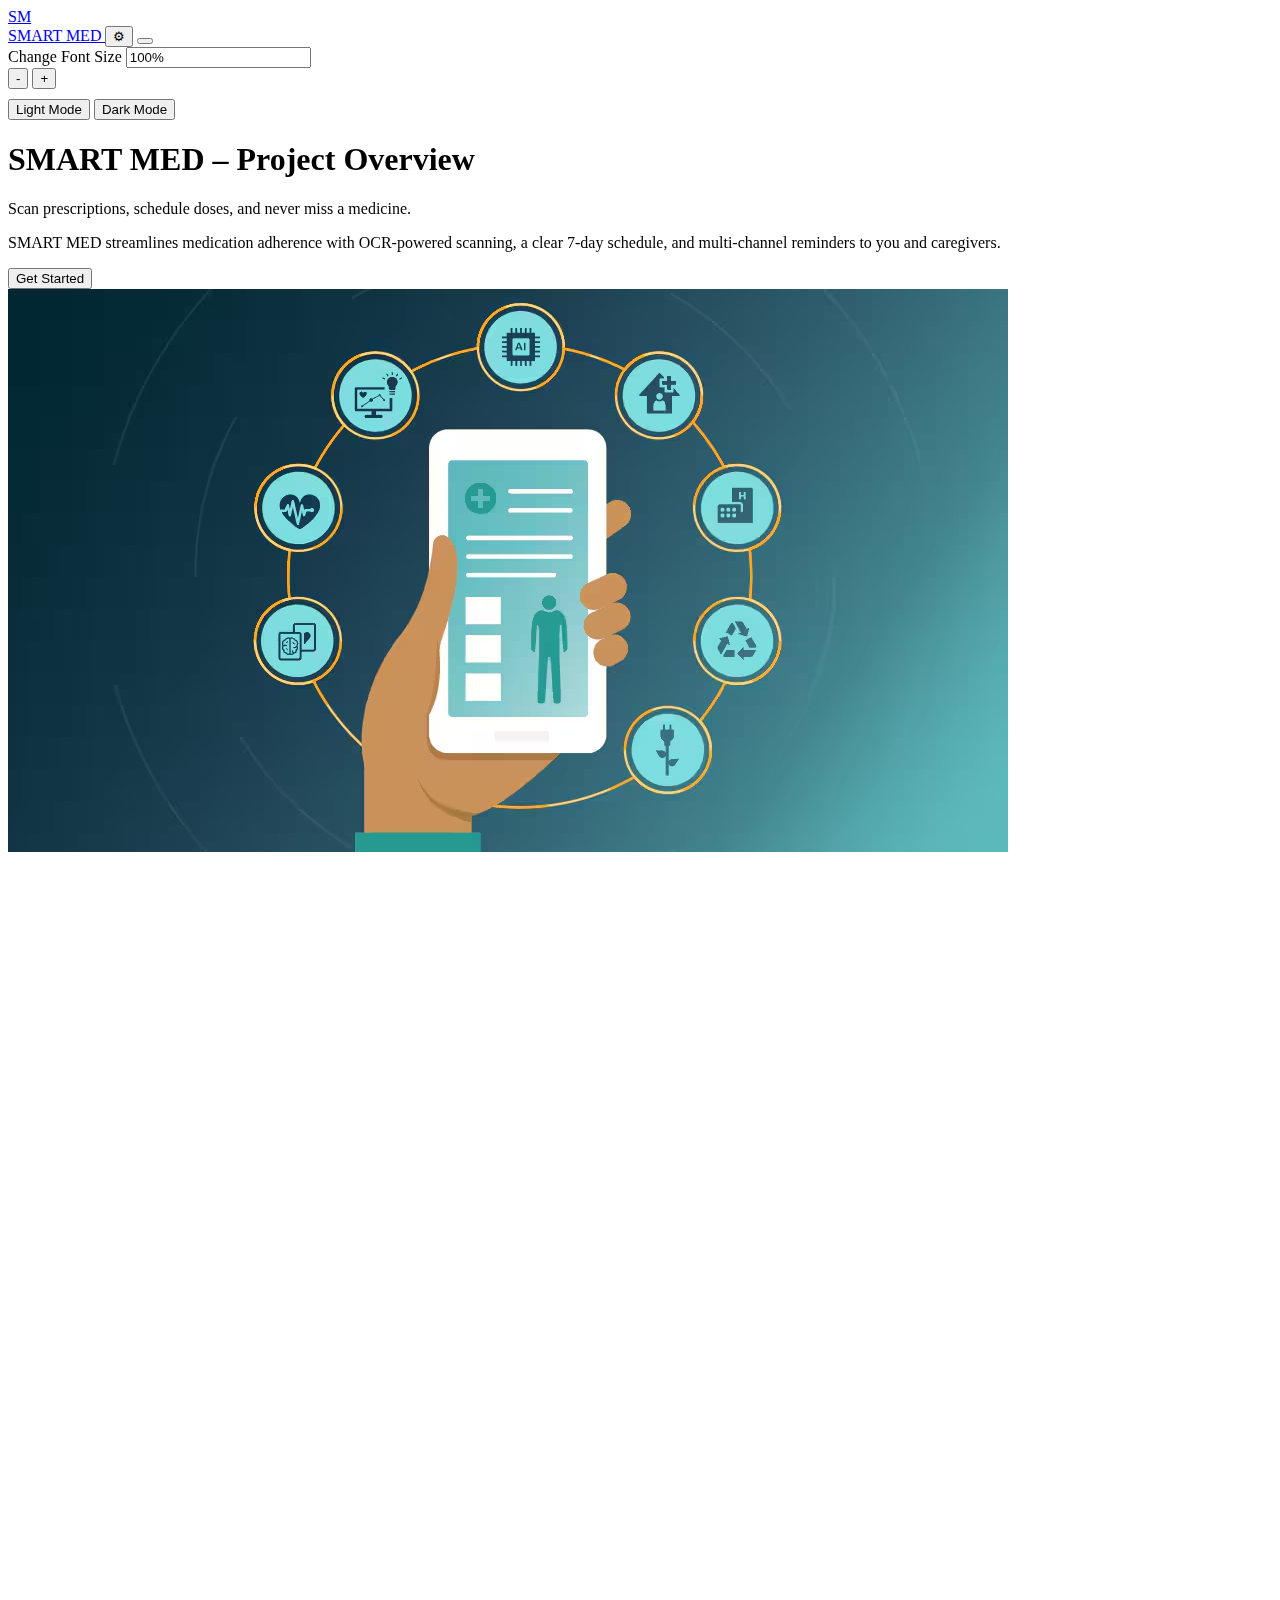
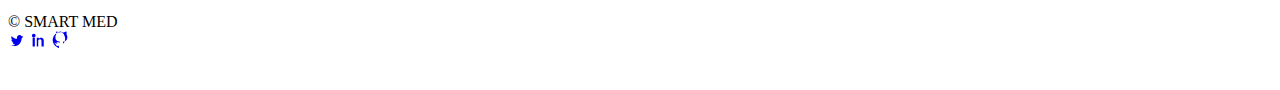
<file: get-started.html>
<!doctype html>
<html lang="en">
<head>
  <meta charset="utf-8">
  <meta name="viewport" content="width=device-width, initial-scale=1">
  <title>SMART MED – Get Started</title>
  <link href="https://fonts.googleapis.com/css2?family=Inter:wght@400;600;700&display=swap" rel="stylesheet">
  <link href="https://unpkg.com/aos@2.3.4/dist/aos.css" rel="stylesheet">
  <link rel="stylesheet" href="assets/css/style.css">
</head>
<body>
  <header class="navbar">
    <div class="container nav-inner">
      <a class="brand" href="index.html">
        <div class="brand-badge">SM</div>
        SMART MED
      </a>
      <button class="settings-btn" id="settings-btn" aria-label="Settings">⚙</button>
      <button class="nav-toggle"><span></span></button>
    </div>
    <div id="settings-menu" class="settings-menu" data-aos="fade-down">
      <div class="field">
        <label class="label" for="font-input">Change Font Size</label>
        <input class="input" id="font-input" type="text" value="100%">
      </div>
      <div class="font-actions">
        <button class="btn" id="font-minus" type="button">-</button>
        <button class="btn" id="font-plus" type="button">+</button>
      </div>
      <div class="field" style="margin-top:10px">
        <button class="btn" id="theme-light" type="button">Light Mode</button>
        <button class="btn" id="theme-dark" type="button">Dark Mode</button>
      </div>
    </div>
  </header>
  <main>
    <section class="hero container" data-aos="fade-up">
      <div class="hero-text">
        <h1>SMART MED – Project Overview</h1>
        <div class="tagline">Scan prescriptions, schedule doses, and never miss a medicine.</div>
        <p>SMART MED streamlines medication adherence with OCR-powered scanning, a clear 7‑day schedule, and multi-channel reminders to you and caregivers.</p>
        <div class="btns">
          <button class="btn btn-primary" id="start-btn" type="button">Get Started</button>
        </div>
      </div>
      <div class="hero-image" aria-hidden="true">
        <img src="assets/img/health.avif" alt="Health banner">
      </div>
    </section>
    <section class="section container" data-aos="fade-up">
      <h2 class="section-title">Project Details</h2>
      <p class="section-sub">A focused solution to make prescriptions understandable and actionable.</p>
      <div class="grid features-grid">
        <div class="feature-card" data-aos="fade-up">
          <div class="feature-icon"></div>
          <div>
            <h3>Prescription OCR</h3>
            <p>Extract medicine names and timings from images, right in the browser.</p>
          </div>
        </div>
        <div class="feature-card" data-aos="fade-up" data-aos-delay="50">
          <div class="feature-icon"></div>
          <div>
            <h3>7‑Day Schedule</h3>
            <p>Generate clear dose plans with reminders and history tracking.</p>
          </div>
        </div>
        <div class="feature-card" data-aos="fade-up" data-aos-delay="100">
          <div class="feature-icon"></div>
          <div>
            <h3>Caregiver Alerts</h3>
            <p>Notify family or caregivers when doses are missed or stock runs low.</p>
          </div>
        </div>
      </div>
    </section>
    <section class="section container" data-aos="fade-up">
      <h2 class="section-title">Advantages</h2>
      <p class="section-sub">Simple, transparent, and proactive adherence support.</p>
      <div class="grid features-grid">
        <div class="feature-card" data-aos="fade-up">
          <div class="feature-icon"></div>
          <div>
            <h3>No installs</h3>
            <p>Runs entirely in your browser, with local data storage.</p>
          </div>
        </div>
        <div class="feature-card" data-aos="fade-up" data-aos-delay="50">
          <div class="feature-icon"></div>
          <div>
            <h3>Accessible UI</h3>
            <p>Light/dark themes and text size controls for readability.</p>
          </div>
        </div>
        <div class="feature-card" data-aos="fade-up" data-aos-delay="100">
          <div class="feature-icon"></div>
          <div>
            <h3>Smart alerts</h3>
            <p>Alarms for dose times and stock levels, plus caregiver messages.</p>
          </div>
        </div>
      </div>
    </section>
    <section class="section container" data-aos="zoom-in">
      <div id="login-card" class="form hide">
        <h3>Login</h3>
        <div class="field">
          <label class="label" for="login-email">Email</label>
          <input class="input" id="login-email" type="email" placeholder="you@example.com">
        </div>
        <div class="field">
          <label class="label" for="login-phone">Phone</label>
          <input class="input" id="login-phone" type="tel" placeholder="+1 555 123 4567">
        </div>
        <div class="field otp-row">
          <button class="btn btn-secondary" id="send-otp" type="button">Send OTP</button>
          <input class="input" id="otp-input" placeholder="Enter OTP">
          <button class="btn btn-primary" id="verify-otp" type="button">Verify</button>
        </div>
        <div class="section-sub" id="otp-banner" style="display:none"></div>
        <div class="section-sub" id="login-status"></div>
      </div>
    </section>
  </main>
  <footer class="footer">
    <div class="container footer-inner">
      <div class="kicker">© SMART MED</div>
      <div class="social">
        <a href="https://twitter.com" aria-label="Twitter"><svg viewBox="0 0 24 24" width="18" height="18" fill="currentColor"><path d="M21 7.5c-.6.3-1.3.5-2 .6.7-.4 1.2-1.1 1.4-1.9-.7.4-1.4.7-2.2.8A3.4 3.4 0 0 0 12 9.6c0 .3 0 .6.1.8-2.9-.1-5.5-1.6-7.2-3.9-.3.6-.5 1.3-.5 2 0 1.4.7 2.6 1.8 3.3-.6 0-1.2-.2-1.7-.5 0 2 1.4 3.7 3.2 4.1-.3.1-.7.1-1 .1-.2 0-.5 0-.7-.1.5 1.6 2 2.8 3.7 2.8A6.9 6.9 0 0 1 3 18.5a9.7 9.7 0 0 0 5.3 1.6c6.3 0 9.8-5.2 9.8-9.8v-.4c.7-.5 1.2-1.1 1.9-1.8z"/></svg></a>
        <a href="https://linkedin.com" aria-label="LinkedIn"><svg viewBox="0 0 24 24" width="18" height="18" fill="currentColor"><path d="M4.98 3.5a2.5 2.5 0 1 0 0 5.01 2.5 2.5 0 0 0 0-5.01zM3.5 8.98h2.96v11.54H3.5zM9.02 8.98h2.84v1.58h.04c.4-.76 1.38-1.56 2.84-1.56 3.03 0 3.59 1.99 3.59 4.58v6.94h-2.96v-6.15c0-1.47-.03-3.36-2.05-3.36-2.05 0-2.36 1.6-2.36 3.25v6.26H9.02z"/></svg></a>
        <a href="https://github.com" aria-label="GitHub"><svg viewBox="0 0 24 24" width="18" height="18" fill="currentColor"><path d="M12 .8a11.2 11.2 0 0 0-3.5 21.8c.6.1.8-.3.8-.6v-2.2c-3.4.7-4.1-1.6-4.1-1.6-.6-1.4-1.3-1.8-1.3-1.8-1-.7.1-.7.1-.7 1.1.1 1.7 1.1 1.7 1.1 1 .1 1.7-.8 2.1-1.3-.9-.1-1.7-.4-2.4-.9 0 0 .8-.1 1.5-.1 1.6 0 2.9.9 3.3 1.4v-1.8c-2.8-.3-5.7-1.4-5.7-6.2 0-1.4.5-2.6 1.2-3.5-.1-.3-.5-1.8.1-3.7 0 0 1-.3 3.6 1.4 1-.3 2-.5 3.1-.5s2.1.2 3.1.5c2.6-1.7 3.6-1.4 3.6-1.4 .6 1.9 .2 3.4 .1 3.7 .8 .9 1.2 2.1 1.2 3.5 0 4.8-2.9 6-5.7 6.2v2c0 .3 .2 .7 .8 .6A11.2 11.2 0 0 0 12 .8z"/></svg></a>
      </div>
    </div>
  </footer>
  <script src="https://unpkg.com/aos@2.3.4/dist/aos.js"></script>
  <script src="assets/js/main.js"></script>
</body>
</html>
</file>
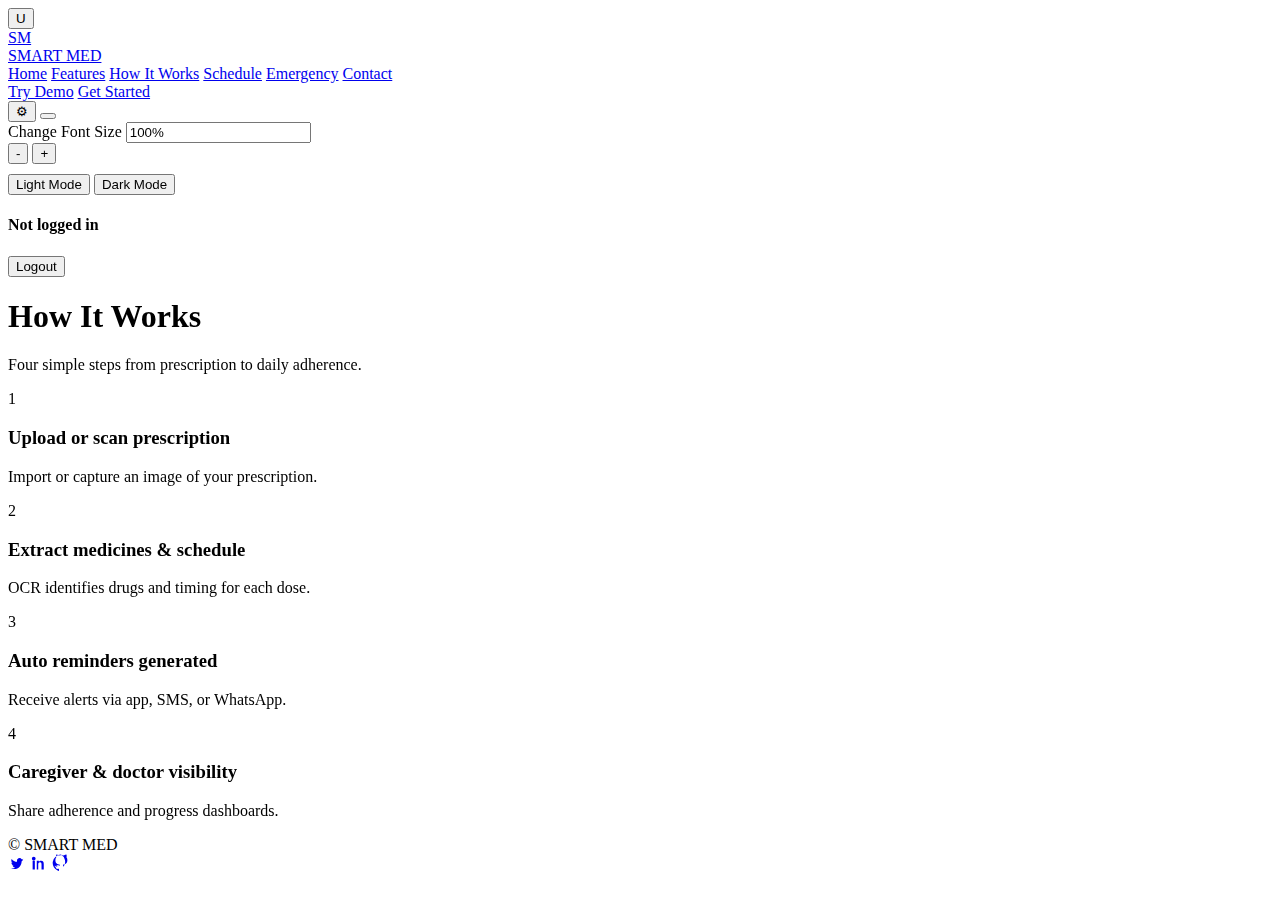
<file: how-it-works.html>
<!doctype html>
<html lang="en">
<head>
  <meta charset="utf-8">
  <meta name="viewport" content="width=device-width, initial-scale=1">
  <title>SMART MED – How It Works</title>
  <link href="https://fonts.googleapis.com/css2?family=Inter:wght@400;600;700&display=swap" rel="stylesheet">
  <link href="https://unpkg.com/aos@2.3.4/dist/aos.css" rel="stylesheet">
  <link rel="stylesheet" href="assets/css/style.css">
</head>
<body>
  <header class="navbar">
    <div class="container nav-inner">
      <button class="profile-btn" id="profile-btn" aria-label="Profile">U</button>
      <a class="brand" href="index.html">
        <div class="brand-badge">SM</div>
        SMART MED
      </a>
      <nav class="nav-links">
        <a href="index.html">Home</a>
        <a href="features.html">Features</a>
        <a href="how-it-works.html">How It Works</a>
        <a href="schedule.html">Schedule</a>
        <a href="emergency.html">Emergency</a>
        <a href="contact.html">Contact</a>
      </nav>
      <div class="nav-cta">
        <a class="btn btn-outline" href="demo.html">Try Demo</a>
        <a class="btn btn-primary" href="get-started.html">Get Started</a>
      </div>
      <button class="settings-btn" id="settings-btn" aria-label="Settings">⚙</button>
      <button class="nav-toggle"><span></span></button>
    </div>
    <div id="settings-menu" class="settings-menu" data-aos="fade-down">
      <div class="field">
        <label class="label" for="font-input">Change Font Size</label>
        <input class="input" id="font-input" type="text" value="100%">
      </div>
      <div class="font-actions">
        <button class="btn" id="font-minus" type="button">-</button>
        <button class="btn" id="font-plus" type="button">+</button>
      </div>
      <div class="field" style="margin-top:10px">
        <button class="btn" id="theme-light" type="button">Light Mode</button>
        <button class="btn" id="theme-dark" type="button">Dark Mode</button>
      </div>
    </div>
    <div id="profile-menu" class="profile-menu" data-aos="fade-down">
      <h4 id="profile-label">Not logged in</h4>
      <div class="profile-row"><button class="btn" id="logout-btn" type="button">Logout</button></div>
    </div>
  </header>
  <main>
    <section class="section container" data-aos="fade-up">
      <h1 class="section-title">How It Works</h1>
      <p class="section-sub">Four simple steps from prescription to daily adherence.</p>
      <div class="steps">
        <div class="step" data-aos="zoom-in">
          <div class="step-number">1</div>
          <h3>Upload or scan prescription</h3>
          <p>Import or capture an image of your prescription.</p>
        </div>
        <div class="step" data-aos="zoom-in" data-aos-delay="50">
          <div class="step-number">2</div>
          <h3>Extract medicines & schedule</h3>
          <p>OCR identifies drugs and timing for each dose.</p>
        </div>
        <div class="step" data-aos="zoom-in" data-aos-delay="100">
          <div class="step-number">3</div>
          <h3>Auto reminders generated</h3>
          <p>Receive alerts via app, SMS, or WhatsApp.</p>
        </div>
        <div class="step" data-aos="zoom-in" data-aos-delay="150">
          <div class="step-number">4</div>
          <h3>Caregiver & doctor visibility</h3>
          <p>Share adherence and progress dashboards.</p>
        </div>
      </div>
      <div class="timeline">
        <div class="timeline-dots">
          <span></span><span></span><span></span><span></span>
        </div>
      </div>
    </section>
  </main>
  <footer class="footer">
    <div class="container footer-inner">
      <div class="kicker">© SMART MED</div>
      <div class="social">
        <a href="https://twitter.com" aria-label="Twitter"><svg viewBox="0 0 24 24" width="18" height="18" fill="currentColor"><path d="M21 7.5c-.6.3-1.3.5-2 .6.7-.4 1.2-1.1 1.4-1.9-.7.4-1.4.7-2.2.8A3.4 3.4 0 0 0 12 9.6c0 .3 0 .6.1.8-2.9-.1-5.5-1.6-7.2-3.9-.3.6-.5 1.3-.5 2 0 1.4.7 2.6 1.8 3.3-.6 0-1.2-.2-1.7-.5 0 2 1.4 3.7 3.2 4.1-.3.1-.7.1-1 .1-.2 0-.5 0-.7-.1.5 1.6 2 2.8 3.7 2.8A6.9 6.9 0 0 1 3 18.5a9.7 9.7 0 0 0 5.3 1.6c6.3 0 9.8-5.2 9.8-9.8v-.4c.7-.5 1.2-1.1 1.9-1.8z"/></svg></a>
        <a href="https://linkedin.com" aria-label="LinkedIn"><svg viewBox="0 0 24 24" width="18" height="18" fill="currentColor"><path d="M4.98 3.5a2.5 2.5 0 1 0 0 5.01 2.5 2.5 0 0 0 0-5.01zM3.5 8.98h2.96v11.54H3.5zM9.02 8.98h2.84v1.58h.04c.4-.76 1.38-1.56 2.84-1.56 3.03 0 3.59 1.99 3.59 4.58v6.94h-2.96v-6.15c0-1.47-.03-3.36-2.05-3.36-2.05 0-2.36 1.6-2.36 3.25v6.26H9.02z"/></svg></a>
        <a href="https://github.com" aria-label="GitHub"><svg viewBox="0 0 24 24" width="18" height="18" fill="currentColor"><path d="M12 .8a11.2 11.2 0 0 0-3.5 21.8c.6.1.8-.3.8-.6v-2.2c-3.4.7-4.1-1.6-4.1-1.6-.6-1.4-1.3-1.8-1.3-1.8-1-.7.1-.7.1-.7 1.1.1 1.7 1.1 1.7 1.1 1 .1 1.7-.8 2.1-1.3-.9-.1-1.7-.4-2.4-.9 0 0 .8-.1 1.5-.1 1.6 0 2.9.9 3.3 1.4v-1.8c-2.8-.3-5.7-1.4-5.7-6.2 0-1.4.5-2.6 1.2-3.5-.1-.3-.5-1.8.1-3.7 0 0 1-.3 3.6 1.4 1-.3 2-.5 3.1-.5s2.1.2 3.1.5c2.6-1.7 3.6-1.4 3.6-1.4.6 1.9.2 3.4.1 3.7.8.9 1.2 2.1 1.2 3.5 0 4.8-2.9 6-5.7 6.2v2c0 .3.2.7.8.6A11.2 11.2 0 0 0 12 .8z"/></svg></a>
      </div>
    </div>
  </footer>
  <script src="https://unpkg.com/aos@2.3.4/dist/aos.js"></script>
  <script src="assets/js/main.js"></script>
</body>
</html>
</file>
<file: assets/css/style.css>

</file>
